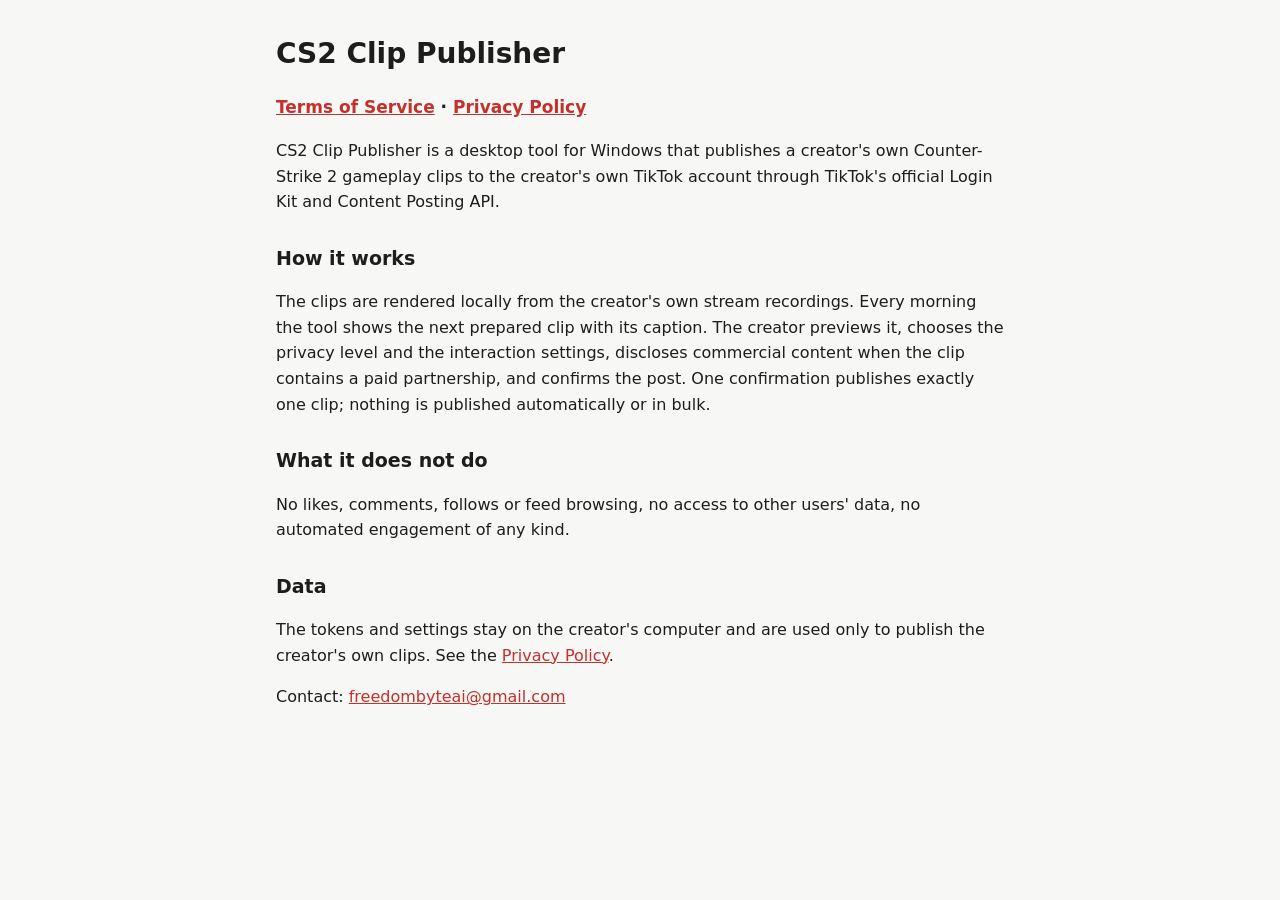
<file: index.html>
<!doctype html>
<html lang="en"><head><meta charset="utf-8"><meta name="viewport" content="width=device-width, initial-scale=1">
<title>CS2 Clip Publisher</title>
<link rel="stylesheet" href="style.css"></head>
<body><main>
<h1>CS2 Clip Publisher</h1>
<p class="links"><a href="terms.html">Terms of Service</a> · <a href="privacy.html">Privacy Policy</a></p>
<p>CS2 Clip Publisher is a desktop tool for Windows that publishes a creator's own Counter-Strike 2 gameplay clips to
the creator's own TikTok account through TikTok's official Login Kit and Content Posting API.</p>
<h2>How it works</h2>
<p>The clips are rendered locally from the creator's own stream recordings. Every morning the tool shows the next
prepared clip with its caption. The creator previews it, chooses the privacy level and the interaction settings,
discloses commercial content when the clip contains a paid partnership, and confirms the post. One confirmation
publishes exactly one clip; nothing is published automatically or in bulk.</p>
<h2>What it does not do</h2>
<p>No likes, comments, follows or feed browsing, no access to other users' data, no automated engagement of any
kind.</p>
<h2>Data</h2>
<p>The tokens and settings stay on the creator's computer and are used only to publish the creator's own clips. See
the <a href="privacy.html">Privacy Policy</a>.</p>
<p>Contact: <a href="mailto:freedombyteai@gmail.com">freedombyteai@gmail.com</a></p>
</main></body></html>
</file>
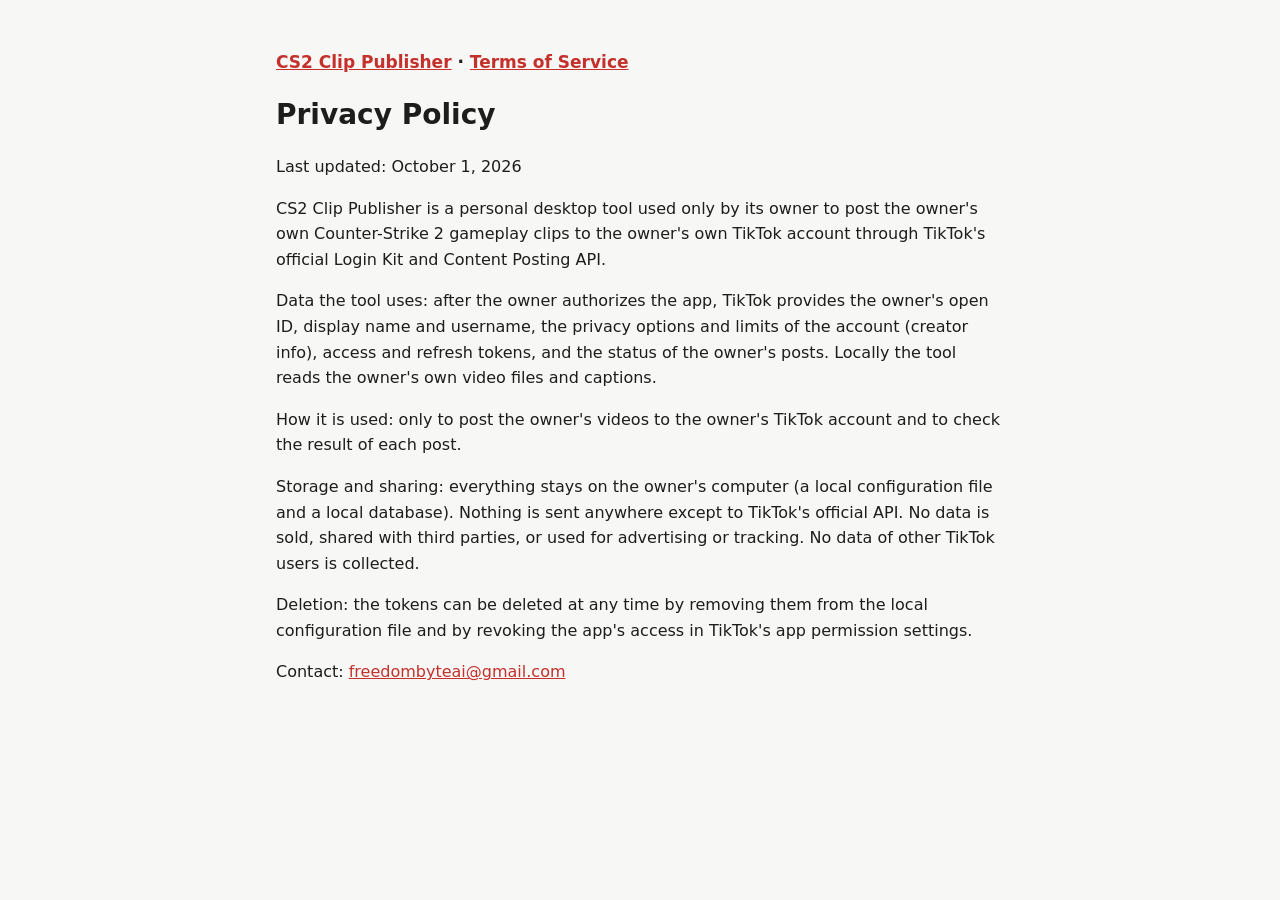
<file: privacy.html>
<!doctype html>
<html lang="en"><head><meta charset="utf-8"><meta name="viewport" content="width=device-width, initial-scale=1">
<title>CS2 Clip Publisher - Privacy Policy</title>
<link rel="stylesheet" href="style.css"></head>
<body><main>
<p class="links"><a href="index.html">CS2 Clip Publisher</a> · <a href="terms.html">Terms of Service</a></p>
<h1>Privacy Policy</h1>
<p>Last updated: October 1, 2026</p>
<p>CS2 Clip Publisher is a personal desktop tool used only by its owner to post the owner's own Counter-Strike 2
gameplay clips to the owner's own TikTok account through TikTok's official Login Kit and Content Posting API.</p>
<p>Data the tool uses: after the owner authorizes the app, TikTok provides the owner's open ID, display name and
username, the privacy options and limits of the account (creator info), access and refresh tokens, and the status of
the owner's posts. Locally the tool reads the owner's own video files and captions.</p>
<p>How it is used: only to post the owner's videos to the owner's TikTok account and to check the result of each
post.</p>
<p>Storage and sharing: everything stays on the owner's computer (a local configuration file and a local database).
Nothing is sent anywhere except to TikTok's official API. No data is sold, shared with third parties, or used for
advertising or tracking. No data of other TikTok users is collected.</p>
<p>Deletion: the tokens can be deleted at any time by removing them from the local configuration file and by revoking
the app's access in TikTok's app permission settings.</p>
<p>Contact: <a href="mailto:freedombyteai@gmail.com">freedombyteai@gmail.com</a></p>
</main></body></html>
</file>
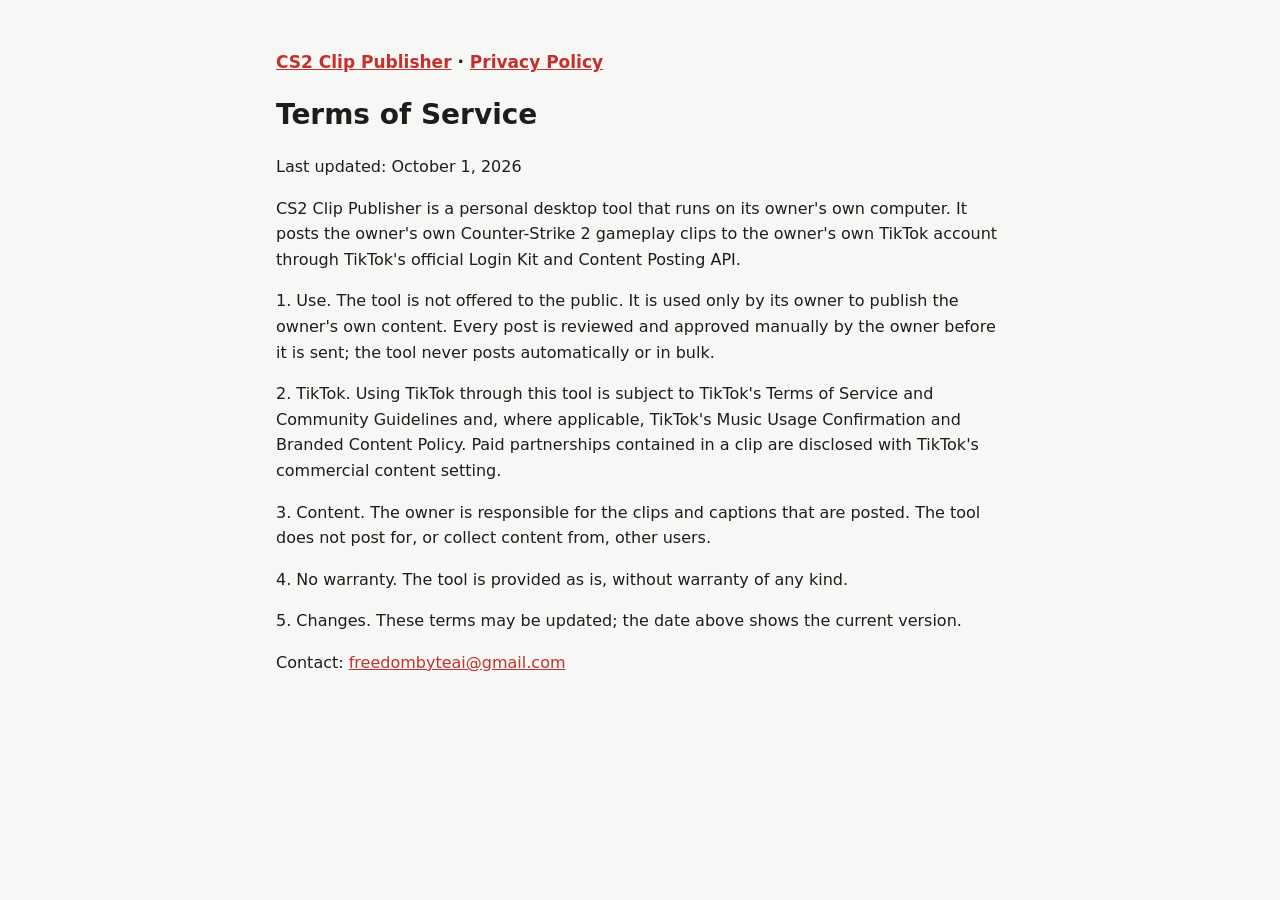
<file: terms.html>
<!doctype html>
<html lang="en"><head><meta charset="utf-8"><meta name="viewport" content="width=device-width, initial-scale=1">
<title>CS2 Clip Publisher - Terms of Service</title>
<link rel="stylesheet" href="style.css"></head>
<body><main>
<p class="links"><a href="index.html">CS2 Clip Publisher</a> · <a href="privacy.html">Privacy Policy</a></p>
<h1>Terms of Service</h1>
<p>Last updated: October 1, 2026</p>
<p>CS2 Clip Publisher is a personal desktop tool that runs on its owner's own computer. It posts the owner's own
Counter-Strike 2 gameplay clips to the owner's own TikTok account through TikTok's official Login Kit and Content
Posting API.</p>
<p>1. Use. The tool is not offered to the public. It is used only by its owner to publish the owner's own content.
Every post is reviewed and approved manually by the owner before it is sent; the tool never posts automatically or in
bulk.</p>
<p>2. TikTok. Using TikTok through this tool is subject to TikTok's Terms of Service and Community Guidelines and,
where applicable, TikTok's Music Usage Confirmation and Branded Content Policy. Paid partnerships contained in a clip
are disclosed with TikTok's commercial content setting.</p>
<p>3. Content. The owner is responsible for the clips and captions that are posted. The tool does not post for, or
collect content from, other users.</p>
<p>4. No warranty. The tool is provided as is, without warranty of any kind.</p>
<p>5. Changes. These terms may be updated; the date above shows the current version.</p>
<p>Contact: <a href="mailto:freedombyteai@gmail.com">freedombyteai@gmail.com</a></p>
</main></body></html>
</file>
<file: style.css>
:root { --bg: #f7f7f5; --text: #1d1d1b; --muted: #6b6b66; --accent: #c4302b; }
@media (prefers-color-scheme: dark) { :root { --bg: #161615; --text: #ecebe6; --muted: #a3a19a; --accent: #ff6b62; } }
* { box-sizing: border-box; }
body { margin: 0; background: var(--bg); color: var(--text); font: 16px/1.6 system-ui, -apple-system, "Segoe UI", sans-serif; }
main { max-width: 760px; margin: 0 auto; padding: 32px 16px 64px; }
h1 { font-size: 28px; margin: 0 0 8px; } h2 { font-size: 19px; margin: 28px 0 6px; }
.links { font-size: 17px; font-weight: 600; } a { color: var(--accent); }
</file>
